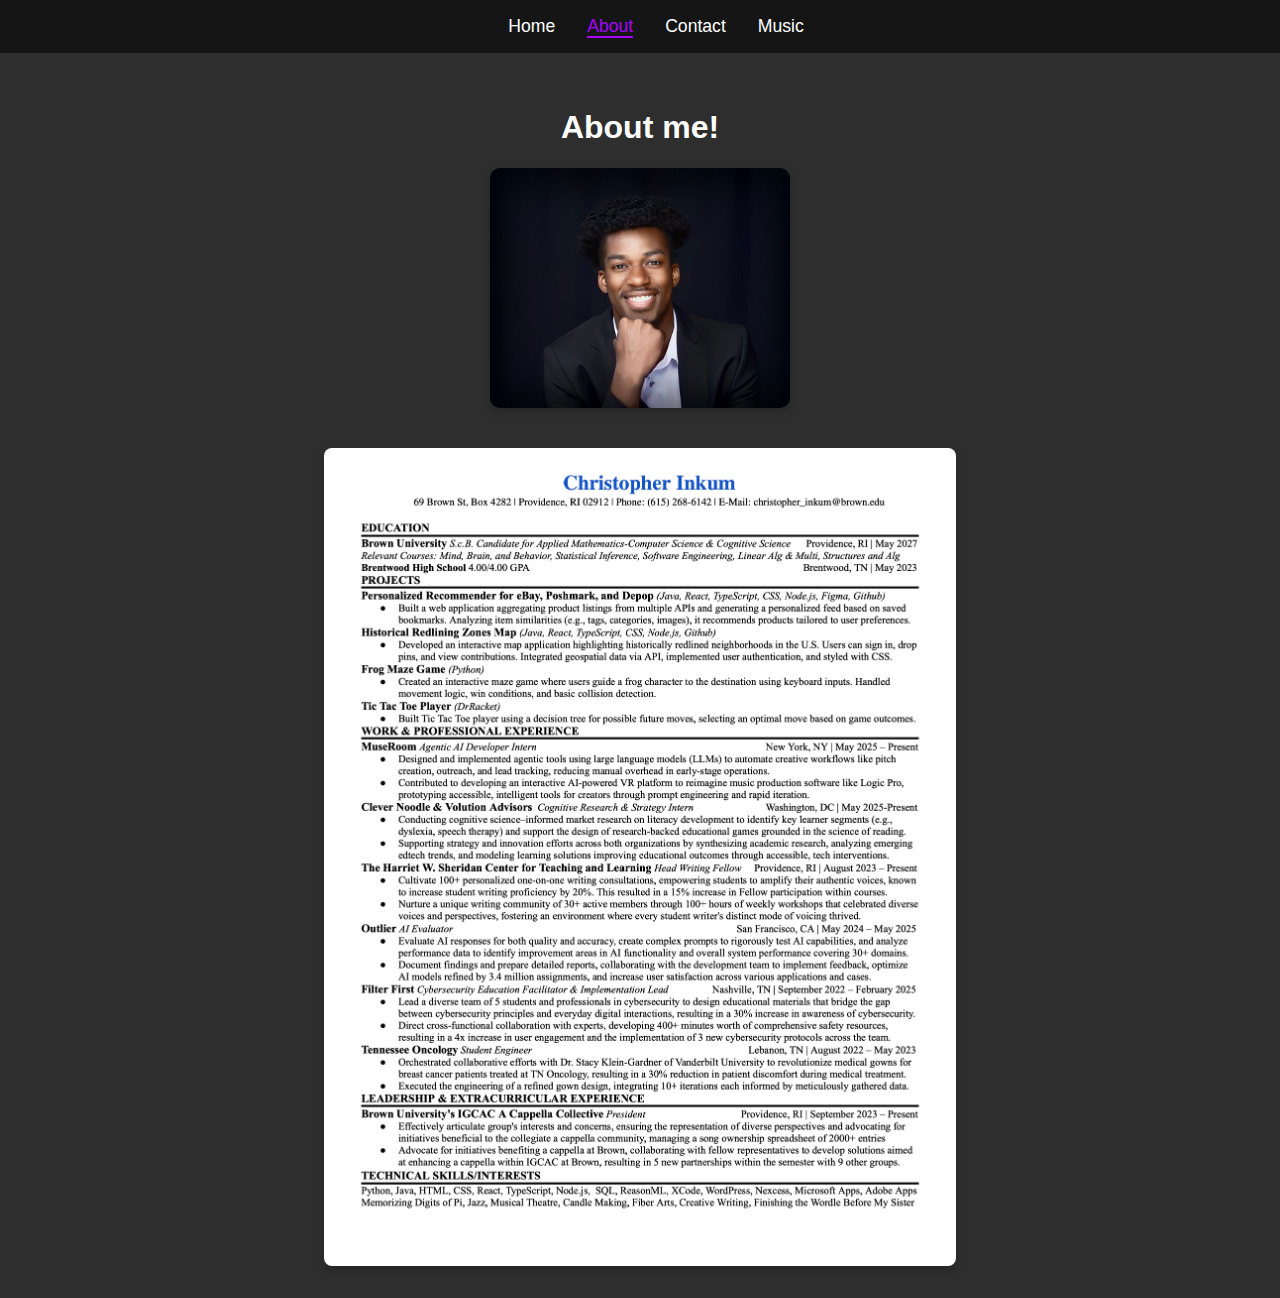
<file: about.html>
<!DOCTYPE html>
<html>
  <head>
    <title>About - Christopher Inkum</title>
    <link rel="stylesheet" href="css/style.css" />
  </head>
  <body>
    <nav class="nav-container revealed">
      <ul class="nav-links">
        <li><a href="index.html"> Home </a></li>
        <li><a href="about.html" class= "active">About</a></li>
        <li><a href="contact.html">Contact</a></li>
        <li><a href="music.html" > Music</a></li>
      </ul>
    </nav>

    <div class="main-content revealed">
        <h1>About me!</h1>
        <img 
            src="images/headshot.jpg"
            alt="Christopher Inkum headshot"
            class="profile-image"
        >
        <img 
            src="images/Christopher Inkum Utra Resume.pdf 17-58-35-408.jpg"
            alt="Christopher Inkum Resume"
            class="resume-viewer"
        >
    </div>

    <script src="css/main.js"></script>
  </body>
</html>
</file>
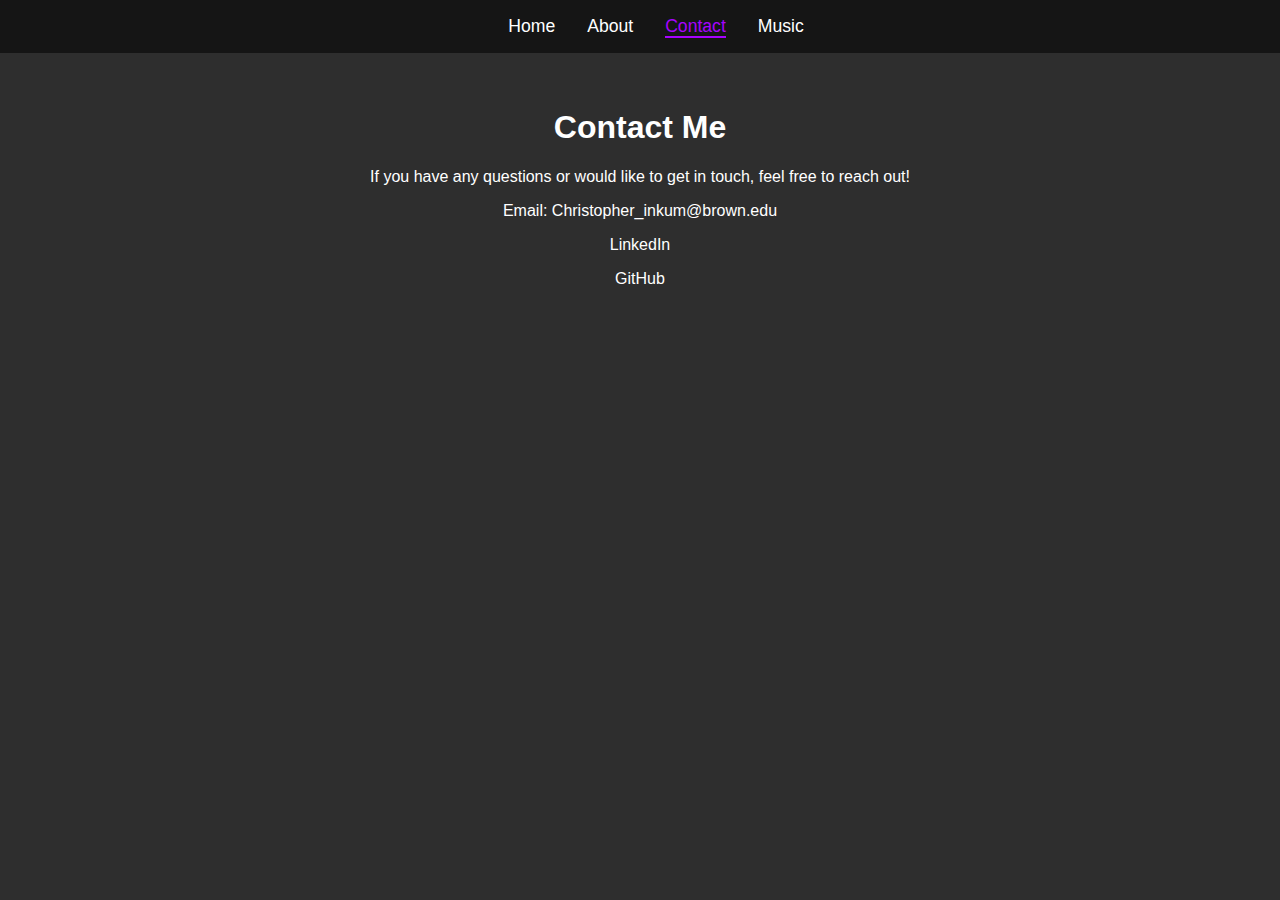
<file: contact.html>
<!DOCTYPE html>
<html>
  <head>
    <title>Contact - Christopher Inkum</title>
    <link rel="stylesheet" href="css/style.css" />
  </head>
  <body>
    <nav class="nav-container revealed">
      <ul class="nav-links">
        <li><a href="index.html"> Home </a></li>
        <li><a href="about.html">About</a></li>
        <li><a href="contact.html" class= "active">Contact</a></li>
        <li><a href="music.html" > Music</a></li>
      </ul>
    </nav>

    <div class="main-content revealed">
      <h1>Contact Me</h1>
        <p>If you have any questions or would like to get in touch, feel free to reach out!</p>
        <p>Email: Christopher_inkum@brown.edu <a href="mailto:Christopher_inkum@brown.edu" target="_blank">   </a> </p>
        <p> <a href="https://www.linkedin.com/in/christopher-inkum/" target="_blank">LinkedIn</a></p>
        <p><a href="https://github.com/octobersky14" target="_blank">GitHub </a></p>
      <!-- Add your contact content here -->
    </div>

    <script src="css/main.js"></script>
  </body>
</html>
</file>
<file: css/style.css>
/* Add at the top of your existing CSS */
@import url('https://fonts.googleapis.com/css2?family=JetBrains+Mono:wght@400;700&display=swap');

body {
  background-color: #2e2e2e;
  font-family: 'JetBrains Mono', monospace;  /* Updated font */
  text-align: center;
  color: #fff;
}

.slider-container {
  position: fixed;
  left: 50%;
  top: 50%;
  transform: translate(-50%, -50%);
  z-index: 1000;
}

.slider-container.hidden {
  opacity: 0;
  visibility: hidden;
  transition: opacity 0.5s ease, visibility 0.5s ease;
}

.nav-container {
  width: 100%;
  position: fixed;
  top: 0;
  left: 0;
  z-index: 1000;
  background-color: #151515;
  padding: 1rem;
  opacity: 0;
  transition: opacity 0.5s ease;
}
.nav-container.revealed {
  opacity: 1;
}

.main-content {
  opacity: 0;
  transform: translateY(100vh);
  transition: all 0.5s ease;
  padding-top: 80px;
}

.main-content.revealed {
  opacity: 1;
  transform: translateY(0);
}
.nav-links {
  display: flex;
  justify-content: center;
  gap: 2rem;
  list-style: none;
  padding: 0;
  margin: 0;
}

.nav-links a {
  color: #fff;
  text-decoration: none;
  font-size: 1.1rem;
  transition: color 0.3s ease;
  position: relative;
  padding-bottom: 2px;
}

.nav-links a::after {
  content: '';
  position: absolute;
  width: 100%;
  height: 2px;
  bottom: 0;
  left: 0;
  background-color: #a703ff;  /* Using your purple accent color */
  transform: scaleX(0);
  transition: transform 0.3s ease;
  transform-origin: right;
}

.nav-links a:hover::after {
  transform: scaleX(1);
  transform-origin: left;
}

/* Update active link style to match */
.nav-links .active {
  color: #a703ff;
}

.nav-links .active::after {
  transform: scaleX(1);
  background-color: #a703ff;
}
body {
  background-color: #2e2e2e;
  font-family: "Segoe UI", sans-serif;
  text-align: center;
  color: #fff;
}

.cards-container {
  display: flex;
  flex-wrap: wrap;
  justify-content: center;
  gap: 2rem;
  max-width: 1200px;
  margin: 2rem auto;
  padding: 20px;
}

/* From Uiverse.io by seyed-mohsen-mousavi */
/* level settings 👇 */

.slider {
  /* slider */
  --slider-width: 100%;
  --slider-height: 50px;
  --slider-bg: rgb(82, 82, 82);
  --slider-border-radius: 9px;
  /* level */
  --level-color: #fff;
  --level-transition-duration: 0.1s;
  /* icon */
  --icon-margin: 15px;
  --icon-color: var(--slider-bg);
  --icon-size: 25px;
}

.slider {
  position: relative;
  cursor: pointer;
  display: -webkit-inline-box;
  display: -ms-inline-flexbox;
  display: inline-flex;
  -webkit-box-orient: horizontal;
  -webkit-box-direction: reverse;
  -ms-flex-direction: row-reverse;
  flex-direction: row-reverse;
  -webkit-box-align: center;
  -ms-flex-align: center;
  align-items: center;
}

.slider .volume {
  display: inline-block;
  vertical-align: top;
  margin-right: var(--icon-margin);
  color: var(--icon-color);
  width: var(--icon-size);
  height: auto;
  position: absolute;
  left: 0;
  pointer-events: none;
}

.slider .level {
  -webkit-appearance: none;
  -moz-appearance: none;
  appearance: none;
  width: var(--slider-width);
  height: var(--slider-height);
  background: var(--slider-bg);
  overflow: hidden;
  border-radius: var(--slider-border-radius);
  -webkit-transition: height var(--level-transition-duration);
  -o-transition: height var(--level-transition-duration);
  transition: height var(--level-transition-duration);
  cursor: inherit;
  transform: rotate(270deg);
}

.slider .level::-webkit-slider-thumb {
  -webkit-appearance: none;
  width: 0;
  height: 0;
  -webkit-box-shadow: -200px 0 0 200px var(--level-color);
  box-shadow: -200px 0 0 200px var(--level-color);
}
.slider .level::-moz-range-thumb {
  width: 0;
  height: 0;
  border-radius: 0;
  border: none;
  box-shadow: -200px 0 0 200px var(--level-color);
}
.card {
  width: 100%;
  max-width: 400px;
  aspect-ratio: 4 / 3;
}

.content {
  width: 100%;
  height: 100%;
  transform-style: preserve-3d;
  transition: transform 300ms;
  box-shadow: 0px 0px 10px 1px #000000ee;
  border-radius: 5px;
}

.front,
.back {
  background-color: #151515;
  position: absolute;
  width: 100%;
  height: 100%;
  backface-visibility: hidden;
  -webkit-backface-visibility: hidden;
  border-radius: 5px;
  overflow: hidden;
}

.back {
  width: 100%;
  height: 100%;
  justify-content: center;
  display: flex;
  align-items: center;
  overflow: hidden;
}

.back::before {
  position: absolute;
  content: " ";
  display: block;
  width: 160px;
  height: 160%;
  background: linear-gradient(
    90deg,
    transparent,
    #371cff,
    #a703ff,
    #6004ff,
    #ff16c9,
    transparent
  );
  animation: rotation_481 5000ms infinite linear;
}

.back-content {
  position: absolute;
  width: 99%;
  height: 99%;
  background-color: #151515;
  border-radius: 5px;
  color: white;
  display: flex;
  flex-direction: column;
  justify-content: center;
  align-items: center;
  gap: 30px;
}

.card:hover .content {
  transform: rotateY(180deg);
}

@keyframes rotation_481 {
  0% {
    transform: rotateZ(0deg);
  }

  0% {
    transform: rotateZ(360deg);
  }
}

.front {
  transform: rotateY(180deg);
  color: white;
}

.front .front-content {
  position: absolute;
  width: 100%;
  height: 100%;
  padding: 10px;
  display: flex;
  flex-direction: column;
  justify-content: space-between;
}

.front-content .badge {
  background-color: #00000055;
  padding: 2px 10px;
  border-radius: 10px;
  backdrop-filter: blur(2px);
  width: fit-content;
}

.description {
  box-shadow: 0px 0px 10px 5px #00000088;
  width: 100%;
  padding: 10px;
  background-color: #00000099;
  backdrop-filter: blur(5px);
  border-radius: 5px;
}

.title {
  font-size: 11px;
  max-width: 100%;
  display: flex;
  justify-content: space-between;
}

.title p {
  width: 50%;
}

.card-footer {
  color: #ffffff88;
  margin-top: 5px;
  font-size: 8px;
}

.front .img {
  position: absolute;
  width: 100%;
  height: 100%;
  object-fit: cover;
  object-position: center;
}

.circle {
  width: 90px;
  height: 90px;
  border-radius: 50%;
  background-color: #ffbb66;
  position: relative;
  filter: blur(15px);
  animation: floating 2600ms infinite linear;
}

#bottom {
  background-color: #ff8866;
  left: 50px;
  top: 0px;
  width: 150px;
  height: 150px;
  animation-delay: -800ms;
}

#right {
  background-color: #ff2233;
  left: 160px;
  top: -80px;
  width: 30px;
  height: 30px;
  animation-delay: -1800ms;
}

@keyframes floating {
  0% {
    transform: translateY(0px);
  }

  50% {
    transform: translateY(10px);
  }

  100% {
    transform: translateY(0px);
  }
}

.button {
  display: flex;
}

.box {
  width: 35px;
  height: 40px;
  display: flex;
  justify-content: center;
  align-items: center;
  font-size: 15px;
  font-weight: 700;
  color: #fff;
  transition: all 0.8s;
  cursor: pointer;
  position: relative;
  background: rgb(104, 79, 52);
  overflow: hidden;
}

.box:before {
  content: "I";
  position: absolute;
  top: 0;
  background: #e4d2a1;
  width: 100%;
  height: 100%;
  display: flex;
  align-items: center;
  justify-content: center;
  transform: translateY(100%);
  transition: transform 0.4s;
}

.box:nth-child(2)::before {
  transform: translateY(-100%);
  content: "N";
}

.box:nth-child(3)::before {
  content: "K";
}

.box:nth-child(4)::before {
  transform: translateY(-100%);
  content: "U";
}

.box:nth-child(5)::before {
  content: "M";
}

.button:hover .box:before {
  transform: translateY(0);
}

/* Make the front just show the camera viewport */
.front {
  position: relative;
  width: 400px;
  height: 300px;
  overflow: hidden;
  border-radius: 12px;
  background: #000;
}

/* Inner wrapper holds the GIF, which we'll move */
.gif-wrapper {
  width: 100%; /* set this to the real width of your GIF */
  height: 100%; /* set this to the real height of your GIF */
  position: absolute;
  top: 0;
  left: 0;
}

/* The GIF itself */
.game-gif {
  width: 100%;
  height: auto;
  display: block;
}

.card-link {
  text-decoration: none;
  color: inherit;
  cursor: pointer;
  display: block;
  transition: transform 0.3s ease;
}

.card-link:hover {
  transform: translateY(-5px);
}

.profile-image {
  max-width: 300px;
  height: auto;
  border-radius: 10px;
  margin: 20px auto;
  display: block;
  box-shadow: 0 4px 8px rgba(0, 0, 0, 0.2);
}

.resume-viewer {
  width: 50%;
  margin: 20px 0;
  border: none;
  border-radius: 8px;
  box-shadow: 0 4px 8px rgba(0, 0, 0, 0.2);
}

.main-content a {
  color: #fff;
  text-decoration: none;
  position: relative;
  padding-bottom: 2px;
}

.main-content a::after {
  content: '';
  position: absolute;
  width: 100%;
  height: 1px;
  bottom: 0;
  left: 0;
  background-color: #fff;
  transform: scaleX(0);
  transition: transform 0.3s ease;
}

.main-content a:hover::after {
  transform: scaleX(1);
}

/* For visited links */
.main-content a:visited {
  color: #fff;
}
</file>
